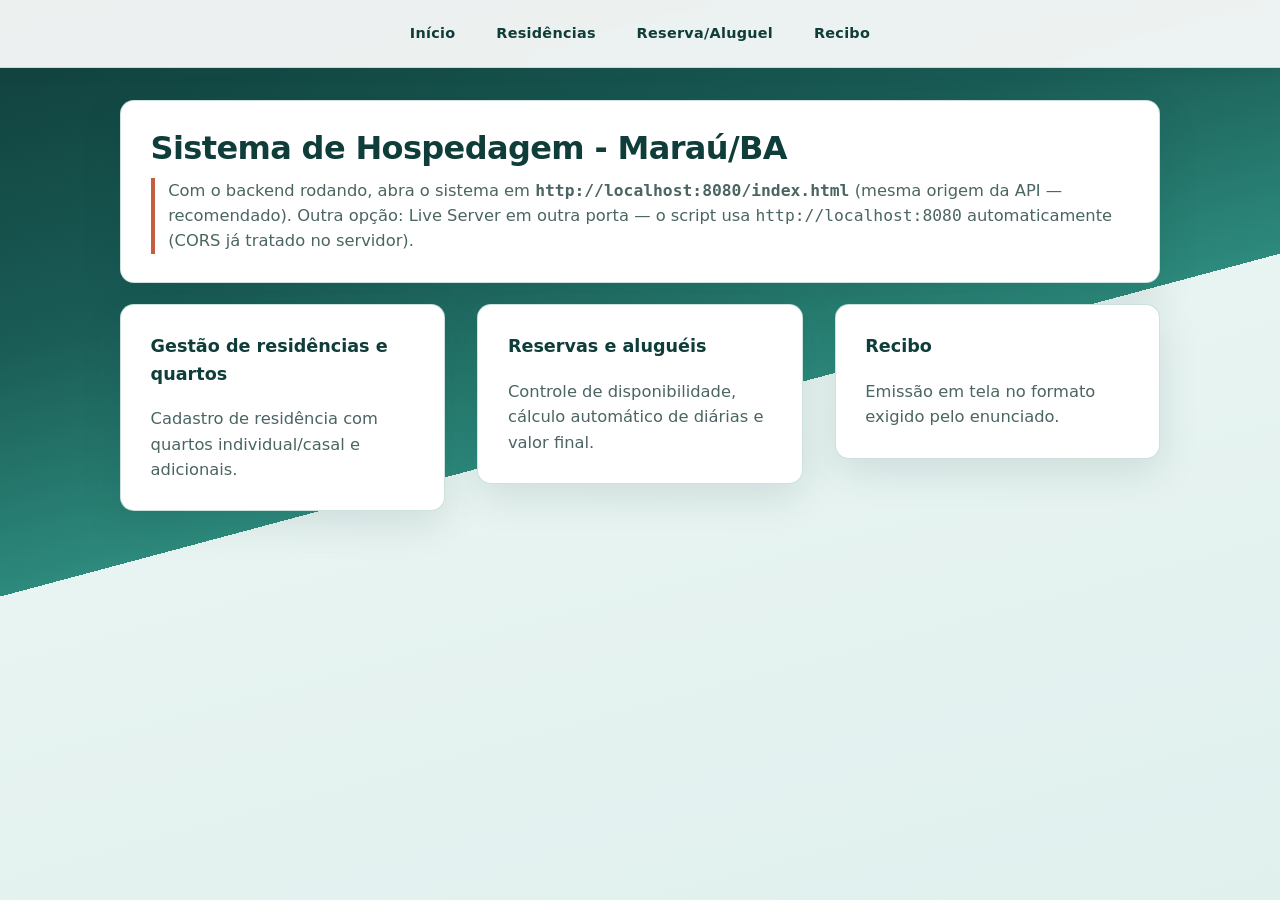
<file: web-prototipo/index.html>
<!DOCTYPE html>
<html lang="pt-BR">
<head>
  <meta charset="UTF-8" />
  <meta name="viewport" content="width=device-width, initial-scale=1.0" />
  <title>Sistema de Hospedagem - Início</title>
  <link rel="stylesheet" href="styles.css" />
</head>
<body>
  <div class="nav">
    <a href="index.html">Início</a>
    <a href="residencias.html">Residências</a>
    <a href="reserva.html">Reserva/Aluguel</a>
    <a href="recibo.html">Recibo</a>
  </div>
  <div class="container">
    <div class="card">
      <h1>Sistema de Hospedagem - Maraú/BA</h1>
      <p>
        Com o backend rodando, abra o sistema em
        <strong><code>http://localhost:8080/index.html</code></strong>
        (mesma origem da API — recomendado). Outra opção: Live Server em outra porta —
        o script usa <code>http://localhost:8080</code> automaticamente (CORS já tratado no servidor).
      </p>
    </div>
    <div class="grid">
      <div class="card">
        <h3>Gestão de residências e quartos</h3>
        <p>Cadastro de residência com quartos individual/casal e adicionais.</p>
      </div>
      <div class="card">
        <h3>Reservas e aluguéis</h3>
        <p>Controle de disponibilidade, cálculo automático de diárias e valor final.</p>
      </div>
      <div class="card">
        <h3>Recibo</h3>
        <p>Emissão em tela no formato exigido pelo enunciado.</p>
      </div>
    </div>
  </div>
</body>
</html>
</file>
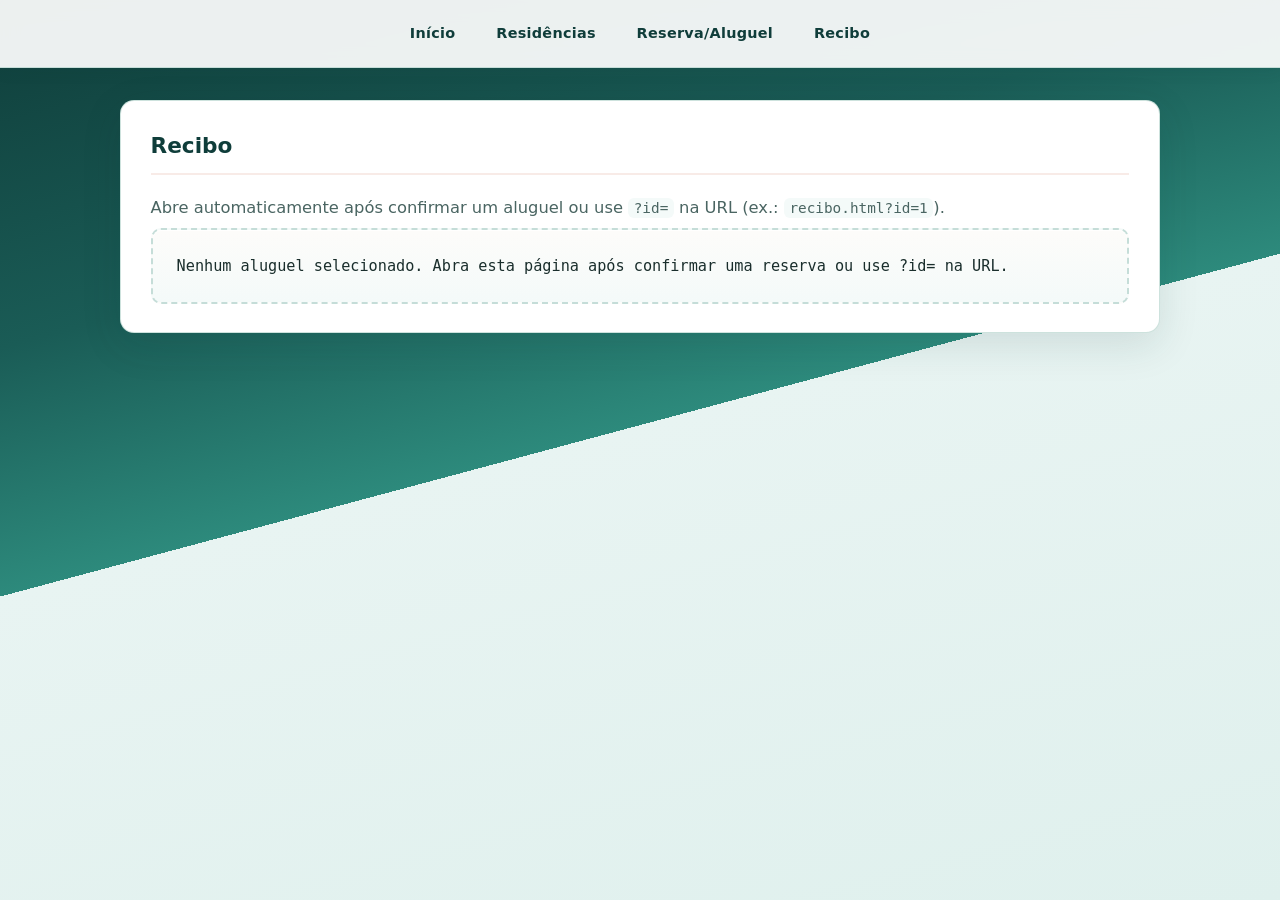
<file: web-prototipo/recibo.html>
<!DOCTYPE html>
<html lang="pt-BR">
<head>
  <meta charset="UTF-8" />
  <meta name="viewport" content="width=device-width, initial-scale=1.0" />
  <title>Recibo de Aluguel</title>
  <link rel="stylesheet" href="styles.css" />
</head>
<body>
  <div class="nav">
    <a href="index.html">Início</a>
    <a href="residencias.html">Residências</a>
    <a href="reserva.html">Reserva/Aluguel</a>
    <a href="recibo.html">Recibo</a>
  </div>
  <div class="container">
    <div class="card">
      <h2>Recibo</h2>
      <p class="hint">Abre automaticamente após confirmar um aluguel ou use <code>?id=</code> na URL (ex.: <code>recibo.html?id=1</code>).</p>
      <div id="recibo-conteudo" class="receipt">Carregando…</div>
    </div>
  </div>
  <script src="api.js"></script>
  <script src="recibo.js"></script>
</body>
</html>
</file>
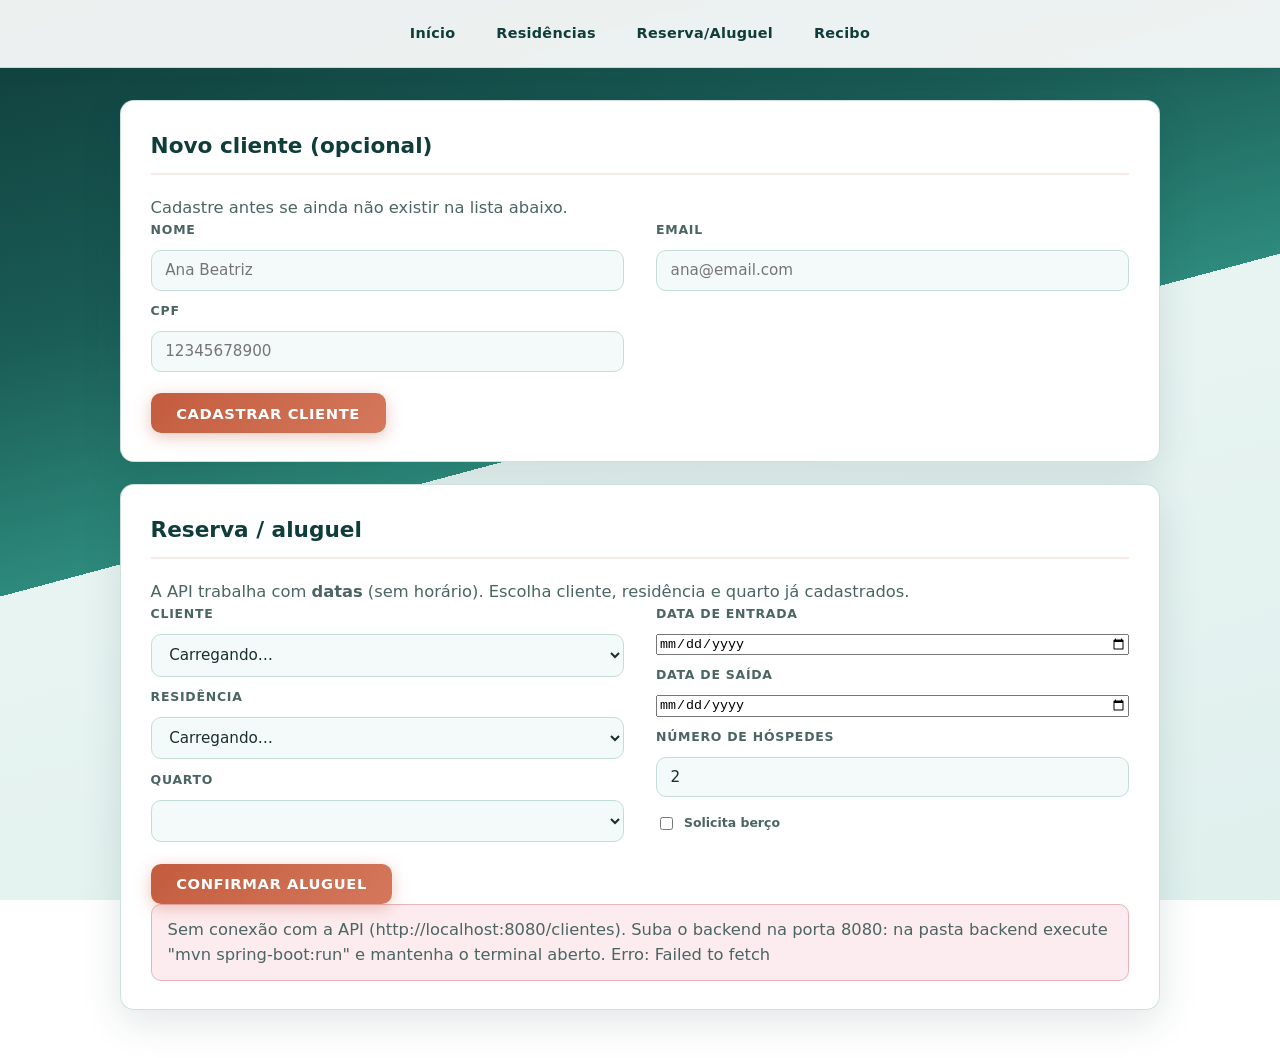
<file: web-prototipo/reserva.html>
<!DOCTYPE html>
<html lang="pt-BR">
<head>
  <meta charset="UTF-8" />
  <meta name="viewport" content="width=device-width, initial-scale=1.0" />
  <title>Reserva e Aluguel</title>
  <link rel="stylesheet" href="styles.css" />
</head>
<body>
  <div class="nav">
    <a href="index.html">Início</a>
    <a href="residencias.html">Residências</a>
    <a href="reserva.html">Reserva/Aluguel</a>
    <a href="recibo.html">Recibo</a>
  </div>
  <div class="container">
    <div class="card">
      <h2>Novo cliente (opcional)</h2>
      <p class="hint">Cadastre antes se ainda não existir na lista abaixo.</p>
      <div class="grid">
        <div>
          <label for="cli-nome">Nome</label>
          <input id="cli-nome" type="text" placeholder="Ana Beatriz" />
          <label for="cli-cpf">CPF</label>
          <input id="cli-cpf" type="text" placeholder="12345678900" />
        </div>
        <div>
          <label for="cli-email">Email</label>
          <input id="cli-email" type="text" placeholder="ana@email.com" />
        </div>
      </div>
      <button type="button" id="btn-novo-cliente" class="btn btn-secondary">Cadastrar cliente</button>
    </div>

    <div class="card">
      <h2>Reserva / aluguel</h2>
      <p class="hint">A API trabalha com <strong>datas</strong> (sem horário). Escolha cliente, residência e quarto já cadastrados.</p>
      <div class="grid">
        <div>
          <label for="sel-cliente">Cliente</label>
          <select id="sel-cliente"></select>
          <label for="sel-residencia">Residência</label>
          <select id="sel-residencia"></select>
          <label for="sel-quarto">Quarto</label>
          <select id="sel-quarto"></select>
        </div>
        <div>
          <label for="data-inicio">Data de entrada</label>
          <input id="data-inicio" type="date" />
          <label for="data-fim">Data de saída</label>
          <input id="data-fim" type="date" />
          <label for="num-hospedes">Número de hóspedes</label>
          <input id="num-hospedes" type="number" min="1" value="2" />
          <label class="chk-line">
            <input id="chk-berco" type="checkbox" />
            Solicita berço
          </label>
        </div>
      </div>
      <button type="button" id="btn-confirmar-aluguel" class="btn">Confirmar aluguel</button>
      <p id="msg-reserva" class="banner hidden" role="status"></p>
    </div>
  </div>
  <script src="api.js"></script>
  <script src="reserva.js"></script>
</body>
</html>
</file>
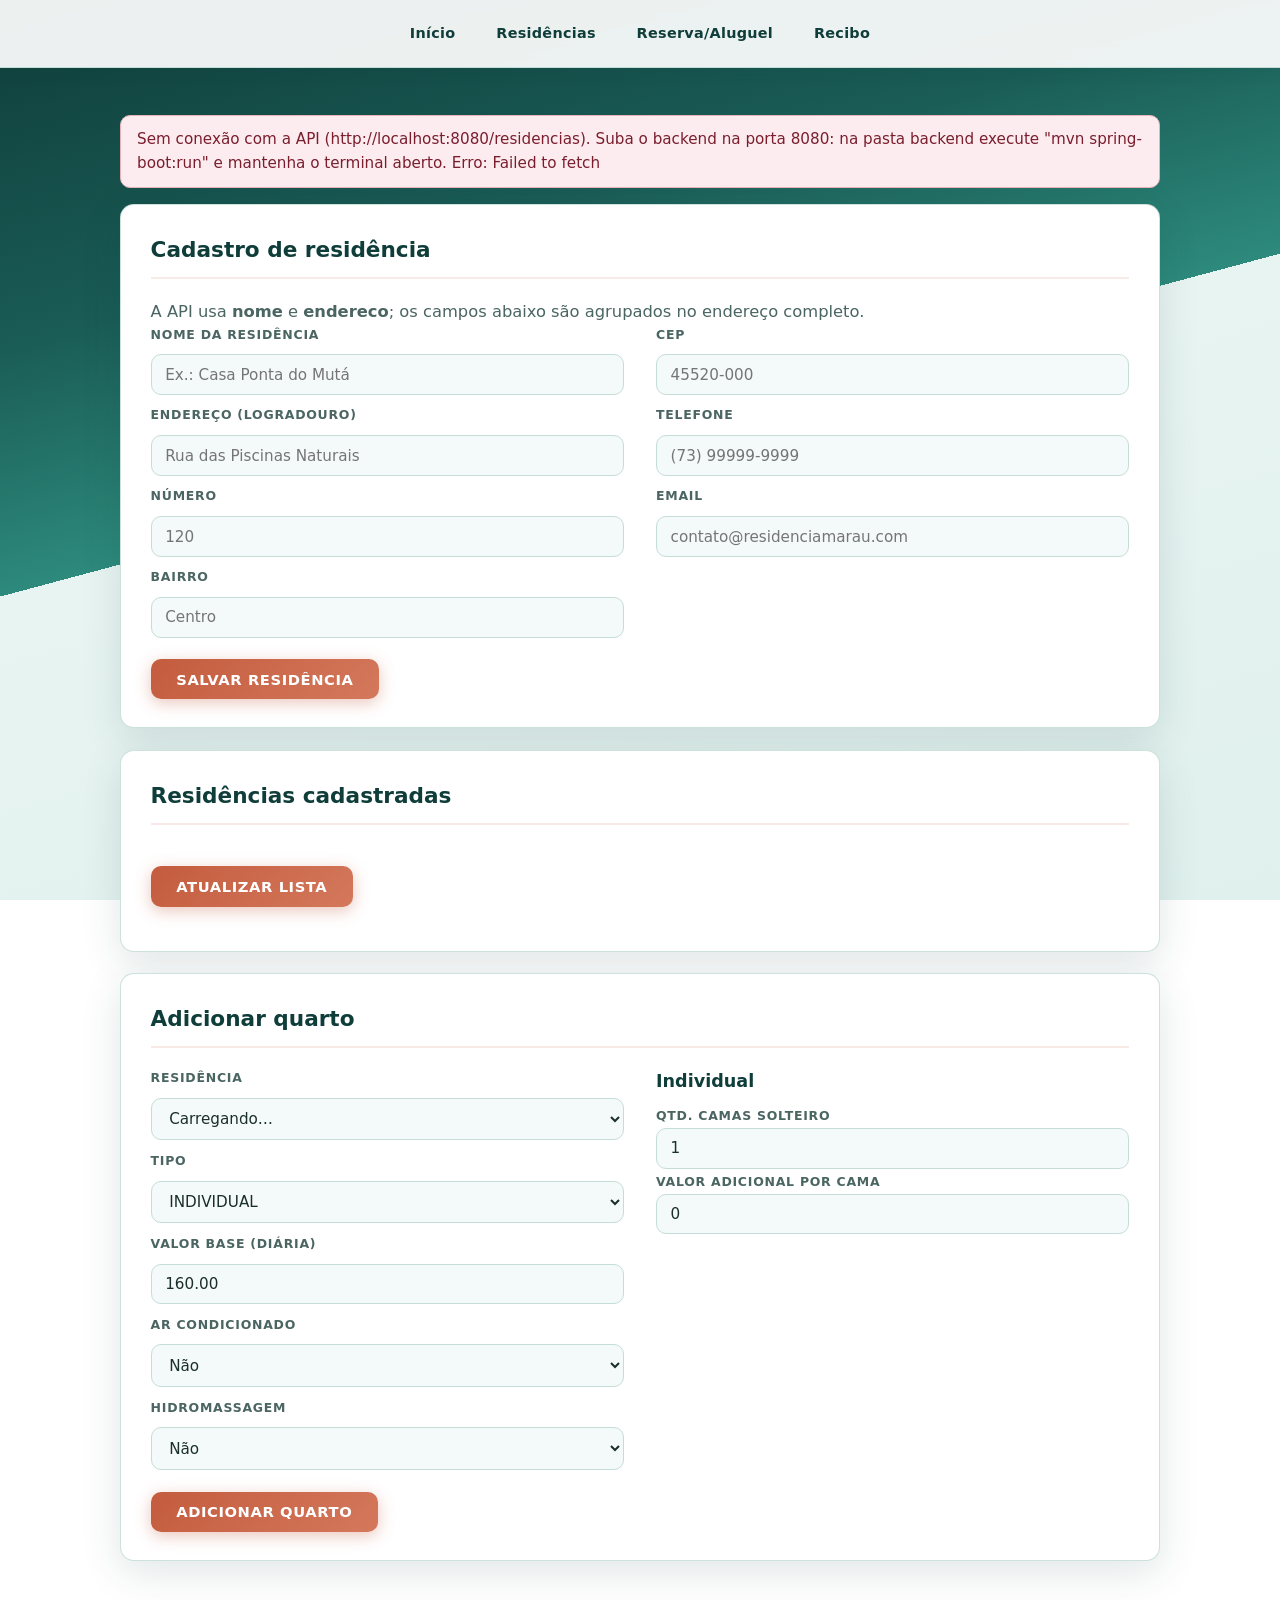
<file: web-prototipo/residencias.html>
<!DOCTYPE html>
<html lang="pt-BR">
<head>
  <meta charset="UTF-8" />
  <meta name="viewport" content="width=device-width, initial-scale=1.0" />
  <title>Cadastro de Residências</title>
  <link rel="stylesheet" href="styles.css" />
</head>
<body>
  <div class="nav">
    <a href="index.html">Início</a>
    <a href="residencias.html">Residências</a>
    <a href="reserva.html">Reserva/Aluguel</a>
    <a href="recibo.html">Recibo</a>
  </div>
  <div class="container">
    <p id="msg-global" class="banner hidden" role="status"></p>

    <div class="card">
      <h2>Cadastro de residência</h2>
      <p class="hint">A API usa <strong>nome</strong> e <strong>endereco</strong>; os campos abaixo são agrupados no endereço completo.</p>
      <div class="grid">
        <div>
          <label for="res-nome">Nome da residência</label>
          <input id="res-nome" type="text" placeholder="Ex.: Casa Ponta do Mutá" />
          <label for="res-endereco">Endereço (logradouro)</label>
          <input id="res-endereco" type="text" placeholder="Rua das Piscinas Naturais" />
          <label for="res-numero">Número</label>
          <input id="res-numero" type="text" placeholder="120" />
          <label for="res-bairro">Bairro</label>
          <input id="res-bairro" type="text" placeholder="Centro" />
        </div>
        <div>
          <label for="res-cep">CEP</label>
          <input id="res-cep" type="text" placeholder="45520-000" />
          <label for="res-tel">Telefone</label>
          <input id="res-tel" type="text" placeholder="(73) 99999-9999" />
          <label for="res-email">Email</label>
          <input id="res-email" type="text" placeholder="contato@residenciamarau.com" />
        </div>
      </div>
      <button type="button" id="btn-salvar-residencia" class="btn">Salvar residência</button>
      <p id="msg-residencia" class="banner hidden" role="status"></p>
    </div>

    <div class="card">
      <h2>Residências cadastradas</h2>
      <button type="button" id="btn-atualizar-listas" class="btn btn-secondary">Atualizar lista</button>
      <ul id="lista-residencias" class="lista-simples"></ul>
    </div>

    <div class="card">
      <h2>Adicionar quarto</h2>
      <div class="grid">
        <div>
          <label for="quarto-residencia-id">Residência</label>
          <select id="quarto-residencia-id">
            <option value="">Carregando…</option>
          </select>
          <label for="quarto-tipo">Tipo</label>
          <select id="quarto-tipo">
            <option value="INDIVIDUAL">INDIVIDUAL</option>
            <option value="DUPLO_CASAL">DUPLO_CASAL</option>
            <option value="FAMILIA">FAMILIA</option>
          </select>
          <label for="quarto-valor-base">Valor base (diária)</label>
          <input id="quarto-valor-base" type="text" value="160.00" />
          <label for="quarto-ar">Ar condicionado</label>
          <select id="quarto-ar">
            <option value="false">Não</option>
            <option value="true">Sim</option>
          </select>
          <label for="quarto-hidro">Hidromassagem</label>
          <select id="quarto-hidro">
            <option value="false">Não</option>
            <option value="true">Sim</option>
          </select>
        </div>
        <div>
          <div id="grp-individual">
            <h3 class="subtitulo-form">Individual</h3>
            <label for="qi-camas">Qtd. camas solteiro</label>
            <input id="qi-camas" type="number" min="1" value="1" />
            <label for="qi-valor-cama">Valor adicional por cama</label>
            <input id="qi-valor-cama" type="text" value="0" />
          </div>
          <div id="grp-duplo" style="display: none">
            <h3 class="subtitulo-form">Duplo casal</h3>
            <label for="qd-tipo-cama">Tipo cama casal</label>
            <select id="qd-tipo-cama">
              <option value="COMUM">COMUM</option>
              <option value="QUEEN_KING">QUEEN_KING</option>
            </select>
            <label for="qd-ad-comum">Adicional conforto comum</label>
            <input id="qd-ad-comum" type="text" value="0" />
            <label for="qd-ad-qk">Adicional Queen/King</label>
            <input id="qd-ad-qk" type="text" value="0" />
            <label for="qd-taxa-berco">Taxa diária berço</label>
            <input id="qd-taxa-berco" type="text" value="25.00" />
          </div>
          <div id="grp-familia" style="display: none">
            <h3 class="subtitulo-form">Família</h3>
            <label for="qf-cap">Capacidade máxima</label>
            <input id="qf-cap" type="number" min="1" value="6" />
            <label for="qf-amb">Qtd. ambientes</label>
            <input id="qf-amb" type="number" min="0" value="2" />
            <label for="qf-pct-extra">Percentual extra lotação cheia</label>
            <input id="qf-pct-extra" type="text" value="0.15" />
            <label for="qf-inc-extra">Incremento desconto por hóspede extra</label>
            <input id="qf-inc-extra" type="text" value="10.00" />
            <label for="qf-desc-max">Desconto máximo grupo (0–1)</label>
            <input id="qf-desc-max" type="text" value="0.20" />
          </div>
        </div>
      </div>
      <button type="button" id="btn-add-quarto" class="btn">Adicionar quarto</button>
      <p id="msg-quarto" class="banner hidden" role="status"></p>
    </div>
  </div>
  <script src="api.js"></script>
  <script src="residencias.js"></script>
</body>
</html>
</file>
<file: web-prototipo/styles.css>
/* Maraú / costa — paleta areia + mar */
:root {
  --bg-deep: #0f3d3a;
  --bg-soft: #e8f4f2;
  --surface: #ffffff;
  --surface-muted: #f4faf9;
  --border: #c5ddd8;
  --text: #1a2e2c;
  --text-muted: #4a6562;
  --accent: #c45c3e;
  --accent-hover: #a84d33;
  --accent-soft: rgba(196, 92, 62, 0.12);
  --nav-active: #f0c9a8;
  --shadow: 0 12px 40px rgba(15, 61, 58, 0.12);
  --shadow-sm: 0 4px 14px rgba(15, 61, 58, 0.08);
  --radius: 14px;
  --radius-sm: 10px;
  --font: "Segoe UI", system-ui, -apple-system, sans-serif;
}

*,
*::before,
*::after {
  box-sizing: border-box;
}

html {
  scroll-behavior: smooth;
}

body {
  margin: 0;
  min-height: 100vh;
  font-family: var(--font);
  font-size: 1rem;
  line-height: 1.55;
  color: var(--text);
  background: linear-gradient(
      165deg,
      var(--bg-deep) 0%,
      #1a5c56 28%,
      #2d8a7c 48%,
      var(--bg-soft) 48%,
      #dff0ed 100%
    )
    fixed;
  background-size: 100% 100%;
}

/* ---------- Navegação ---------- */
.nav {
  position: sticky;
  top: 0;
  z-index: 100;
  display: flex;
  flex-wrap: wrap;
  align-items: center;
  justify-content: center;
  gap: 0.35rem;
  padding: 0.85rem 1rem;
  background: rgba(255, 255, 255, 0.92);
  backdrop-filter: blur(10px);
  border-bottom: 1px solid var(--border);
  box-shadow: var(--shadow-sm);
}

.nav a {
  display: inline-flex;
  align-items: center;
  padding: 0.55rem 1.1rem;
  font-size: 0.9rem;
  font-weight: 600;
  letter-spacing: 0.02em;
  color: var(--bg-deep);
  text-decoration: none;
  border-radius: 999px;
  transition: background 0.2s ease, color 0.2s ease, transform 0.15s ease;
}

.nav a:hover {
  background: var(--accent-soft);
  color: var(--accent-hover);
}

.nav a:focus-visible {
  outline: 2px solid var(--accent);
  outline-offset: 2px;
}

/* ---------- Layout ---------- */
.container {
  width: min(1040px, 100% - 2rem);
  margin: 0 auto;
  padding: 2rem 0 3rem;
}

/* ---------- Cards ---------- */
.card {
  background: var(--surface);
  border-radius: var(--radius);
  padding: 1.75rem 1.85rem;
  margin-bottom: 1.35rem;
  border: 1px solid rgba(197, 221, 216, 0.85);
  box-shadow: var(--shadow);
}

.card:last-child {
  margin-bottom: 0;
}

.card h1 {
  margin: 0 0 0.65rem;
  font-size: clamp(1.55rem, 3vw, 2rem);
  font-weight: 700;
  letter-spacing: -0.02em;
  color: var(--bg-deep);
  line-height: 1.2;
}

.card h2 {
  margin: 0 0 1.25rem;
  padding-bottom: 0.65rem;
  font-size: 1.35rem;
  font-weight: 700;
  color: var(--bg-deep);
  border-bottom: 2px solid var(--accent-soft);
}

.card h3 {
  margin: 0 0 0.5rem;
  font-size: 1.1rem;
  font-weight: 700;
  color: var(--bg-deep);
}

.card > p {
  margin: 0;
  color: var(--text-muted);
  font-size: 1.02rem;
}

.card .grid > div > p {
  margin: 0;
  font-size: 0.95rem;
  color: var(--text-muted);
}

/* ---------- Grade ---------- */
.grid {
  display: grid;
  grid-template-columns: repeat(auto-fit, minmax(240px, 1fr));
  gap: 1.35rem 2rem;
  align-items: start;
}

.grid > div {
  display: flex;
  flex-direction: column;
  gap: 0.65rem;
}

/* ---------- Formulários ---------- */
label {
  font-size: 0.78rem;
  font-weight: 700;
  text-transform: uppercase;
  letter-spacing: 0.06em;
  color: var(--text-muted);
}

input[type="text"],
input[type="datetime-local"],
select {
  width: 100%;
  padding: 0.65rem 0.85rem;
  font-family: inherit;
  font-size: 0.95rem;
  color: var(--text);
  background: var(--surface-muted);
  border: 1px solid var(--border);
  border-radius: var(--radius-sm);
  transition: border-color 0.2s ease, box-shadow 0.2s ease, background 0.2s ease;
}

input:hover,
select:hover {
  border-color: #9bc4bc;
}

input:focus-visible,
select:focus-visible {
  outline: none;
  border-color: var(--accent);
  box-shadow: 0 0 0 3px var(--accent-soft);
  background: var(--surface);
}

.card > label {
  display: block;
  margin-top: 1rem;
  margin-bottom: 0.35rem;
}

.card > select {
  max-width: min(360px, 100%);
  margin-bottom: 0.35rem;
}

.hint {
  margin: 0 0 1rem;
  font-size: 0.92rem;
  color: var(--text-muted);
}

.hint code {
  font-size: 0.88em;
  padding: 0.12rem 0.35rem;
  background: var(--surface-muted);
  border-radius: 6px;
}

.subtitulo-form {
  margin: 0 0 0.5rem;
  font-size: 0.95rem;
  font-weight: 700;
  color: var(--bg-deep);
}

.chk-line {
  display: flex;
  align-items: center;
  gap: 0.5rem;
  margin-top: 0.35rem;
  text-transform: none;
  letter-spacing: normal;
  font-weight: 600;
}

.chk-line input {
  width: auto;
}

.lista-simples {
  margin: 1rem 0 0;
  padding-left: 1.25rem;
  color: var(--text-muted);
}

.lista-simples li {
  margin-bottom: 0.35rem;
}

.banner {
  margin-bottom: 1rem;
  padding: 0.75rem 1rem;
  border-radius: var(--radius-sm);
  font-size: 0.95rem;
}

.banner.hidden {
  display: none;
}

.msg-ok {
  background: #e6f5ef;
  border: 1px solid #9dcfb5;
  color: #1a4d35;
}

.msg-err {
  background: #fdecef;
  border: 1px solid #e8b4bc;
  color: #7a1e2e;
}

.btn-secondary {
  margin-top: 0;
  margin-right: 0.75rem;
  background: linear-gradient(135deg, #3d7a73 0%, #5a9e96 100%);
  box-shadow: 0 4px 16px rgba(61, 122, 115, 0.35);
}

.btn-secondary:hover {
  box-shadow: 0 6px 22px rgba(61, 122, 115, 0.42);
}

input[type="number"] {
  width: 100%;
  padding: 0.65rem 0.85rem;
  font-family: inherit;
  font-size: 0.95rem;
  color: var(--text);
  background: var(--surface-muted);
  border: 1px solid var(--border);
  border-radius: var(--radius-sm);
}

/* ---------- Botões ---------- */
.btn {
  margin-top: 1.35rem;
  display: inline-flex;
  align-items: center;
  justify-content: center;
  padding: 0.72rem 1.6rem;
  font-family: inherit;
  font-size: 0.92rem;
  font-weight: 700;
  letter-spacing: 0.04em;
  text-transform: uppercase;
  color: #fff;
  background: linear-gradient(135deg, var(--accent) 0%, #d4785c 100%);
  border: none;
  border-radius: var(--radius-sm);
  cursor: pointer;
  box-shadow: 0 4px 16px rgba(196, 92, 62, 0.35);
  transition: transform 0.15s ease, box-shadow 0.2s ease, filter 0.2s ease;
}

.btn:hover {
  filter: brightness(1.05);
  box-shadow: 0 6px 22px rgba(196, 92, 62, 0.42);
}

.btn:active {
  transform: translateY(1px);
}

.btn:focus-visible {
  outline: 2px solid var(--bg-deep);
  outline-offset: 3px;
}

/* ---------- Recibo ---------- */
.receipt {
  margin-top: 0.5rem;
  padding: 1.35rem 1.5rem;
  font-family: ui-monospace, "Cascadia Code", "Consolas", monospace;
  font-size: 0.95rem;
  line-height: 1.85;
  color: var(--text);
  white-space: pre-line;
  background: linear-gradient(180deg, #fdfcfa 0%, var(--surface-muted) 100%);
  border: 2px dashed var(--border);
  border-radius: var(--radius-sm);
  box-shadow: inset 0 1px 0 rgba(255, 255, 255, 0.9);
}

/* ---------- Home: destaque ---------- */
.container > .card:first-child h1 + p {
  padding-left: 0.85rem;
  border-left: 4px solid var(--accent);
}

.container > .grid .card {
  transition: transform 0.2s ease, box-shadow 0.2s ease;
}

.container > .grid .card:hover {
  transform: translateY(-3px);
  box-shadow: 0 16px 48px rgba(15, 61, 58, 0.14);
}

/* ---------- Impressão (recibo) ---------- */
@media print {
  body {
    background: #fff;
  }

  .nav {
    display: none;
  }

  .container {
    width: 100%;
    padding: 0;
  }

  .card {
    border: none;
    box-shadow: none;
    padding: 0;
  }

  .receipt {
    border: 1px solid #ccc;
    box-shadow: none;
  }

  .btn {
    display: none;
  }
}

/* ---------- Acessibilidade / prefers ---------- */
@media (prefers-reduced-motion: reduce) {
  html {
    scroll-behavior: auto;
  }

  *,
  *::before,
  *::after {
    transition-duration: 0.01ms !important;
  }

  .container > .grid .card:hover {
    transform: none;
  }
}
</file>
